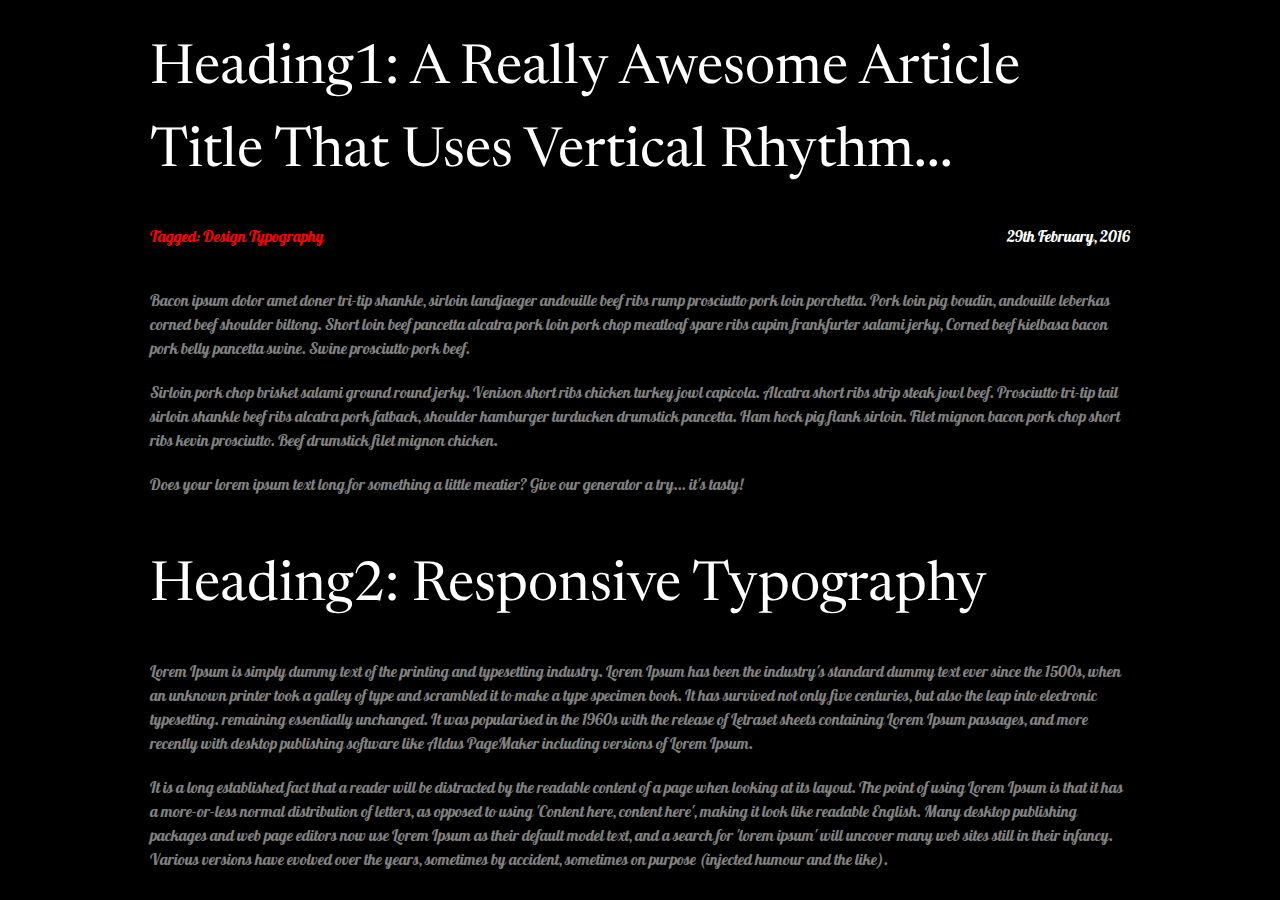
<file: block-BHaabs/index.html>
<!DOCTYPE html>
<html lang="eng">
    <head> 
        <meta charset="UTF-8">
        <title> Assignment I - Web Typography </title>
        <link rel="stylesheet" href="style.css">
        <link rel="preconnect" href="https://fonts.gstatic.com">
        <link href="https://fonts.googleapis.com/css2?family=Newsreader:wght@700&family=Pattaya&display=swap" rel="stylesheet">
     </head>
     <body>
         <header>
             <h1> Heading1: A Really Awesome Article Title That Uses Vertical Rhythm... </h1>
         </header>
             
         <main>
             <section>
                  <div class="flex box">
                      <p class="red"> Tagged: Design Typography </p>
                     <time> 29th February, 2016 </time>
                 </div>
                 <p> Bacon ipsum dolor amet doner tri-tip shankle, sirloin landjaeger andouille 
                     beef ribs rump prosciutto pork loin porchetta. Pork loin pig boudin, andouille 
                     leberkas corned beef shoulder biltong. Short loin beef pancetta alcatra pork loin
                      pork chop meatloaf spare ribs cupim frankfurter salami jerky,
                      Corned beef kielbasa bacon pork belly pancetta swine. Swine prosciutto pork beef. </p>
                 <p> Sirloin pork chop brisket salami ground round jerky. Venison short ribs chicken
                      turkey jowl capicola. Alcatra short ribs strip steak jowl beef. Prosciutto 
                      tri-tip tail sirloin shankle beef ribs alcatra pork fatback, shoulder hamburger 
                      turducken drumstick pancetta. Ham hock pig flank sirloin. Filet mignon bacon
                      pork chop short ribs kevin prosciutto. Beef drumstick filet mignon chicken. </p> 
                 <p>  Does your lorem ipsum text long for something a little meatier? Give 
                     our generator a try... it's tasty! </p>        
           </section>
           <section>
               <h1> Heading2: Responsive Typography </h1>
               <p>  Lorem Ipsum is simply dummy text of the printing and typesetting industry. 
                   Lorem Ipsum has been the industry's standard dummy text ever since the 1500s,
                    when an unknown printer took a galley of type and scrambled it to make a type
                     specimen book. It has survived not only five centuries, but also the leap into
                      electronic typesetting. remaining essentially unchanged. It was popularised in
                       the 1960s with the release of Letraset sheets containing Lorem Ipsum passages, 
                       and more recently with desktop 
                   publishing software like Aldus PageMaker including versions of Lorem Ipsum. </p>
                <p> It is a long established fact that a reader will be distracted by the readable 
                    content of a page when looking at its layout. The point of using Lorem Ipsum is
                     that it has a more-or-less normal distribution of letters, as opposed to using 
                     'Content here, content here', making it look like readable English. Many desktop
                      publishing packages and web page editors now use Lorem Ipsum as their default 
                      model text, and a search for 'lorem ipsum' will uncover many web sites still in
                       their infancy. Various versions have evolved over the years,
                     sometimes by accident, sometimes on purpose (injected humour and the like). </p>    
           </section>
         </main>
         <footer>

         </footer>
     </body>
</html>
</file>
<file: block-BHaabs/style.css>
/* http://meyerweb.com/eric/tools/css/reset/ 
   v2.0 | 20110126
   License: none (public domain)
*/

html, body, div, span, applet, object, iframe,
h1, h2, h3, h4, h5, h6, p, blockquote, pre,
a, abbr, acronym, address, big, cite, code,
del, dfn, em, img, ins, kbd, q, s, samp,
small, strike, strong, sub, sup, tt, var,
b, u, i, center,
dl, dt, dd, ol, ul, li,
fieldset, form, label, legend,
table, caption, tbody, tfoot, thead, tr, th, td,
article, aside, canvas, details, embed, 
figure, figcaption, footer, header, hgroup, 
menu, nav, output, ruby, section, summary,
time, mark, audio, video {
	margin: 0;
	padding: 0;
	border: 0;
	font-size: 100%;
	font: inherit;
	vertical-align: baseline;
}
/* HTML5 display-role reset for older browsers */
article, aside, details, figcaption, figure, 
footer, header, hgroup, menu, nav, section {
	display: block;
}
body {
	line-height: 1;
}
ol, ul {
	list-style: none;
}
blockquote, q {
	quotes: none;
}
blockquote:before, blockquote:after,
q:before, q:after {
	content: '';
	content: none;
}
table {
	border-collapse: collapse;
	border-spacing: 0;
}

/* custom styles */
.flex{
    display: flex;
    justify-content: space-between;
}

body{
    background-color: black;
    color: white;
    padding: 0 150px;
    line-height: 1.5;
	font-family: 'Pattaya', sans-serif;
}
/* header */
h1{
    font-size: 55px;
    padding: 30px 0;
	font-family: 'Newsreader', serif;
	text-shadow: 0 3px 10px rgba(0, 0, 0, 0.5);
}
/* main */
.box{
    margin-bottom: 20px;
}
.red{
    color: red;
}
p{
    margin-bottom: 20px;
	color: grey;
}
</file>
